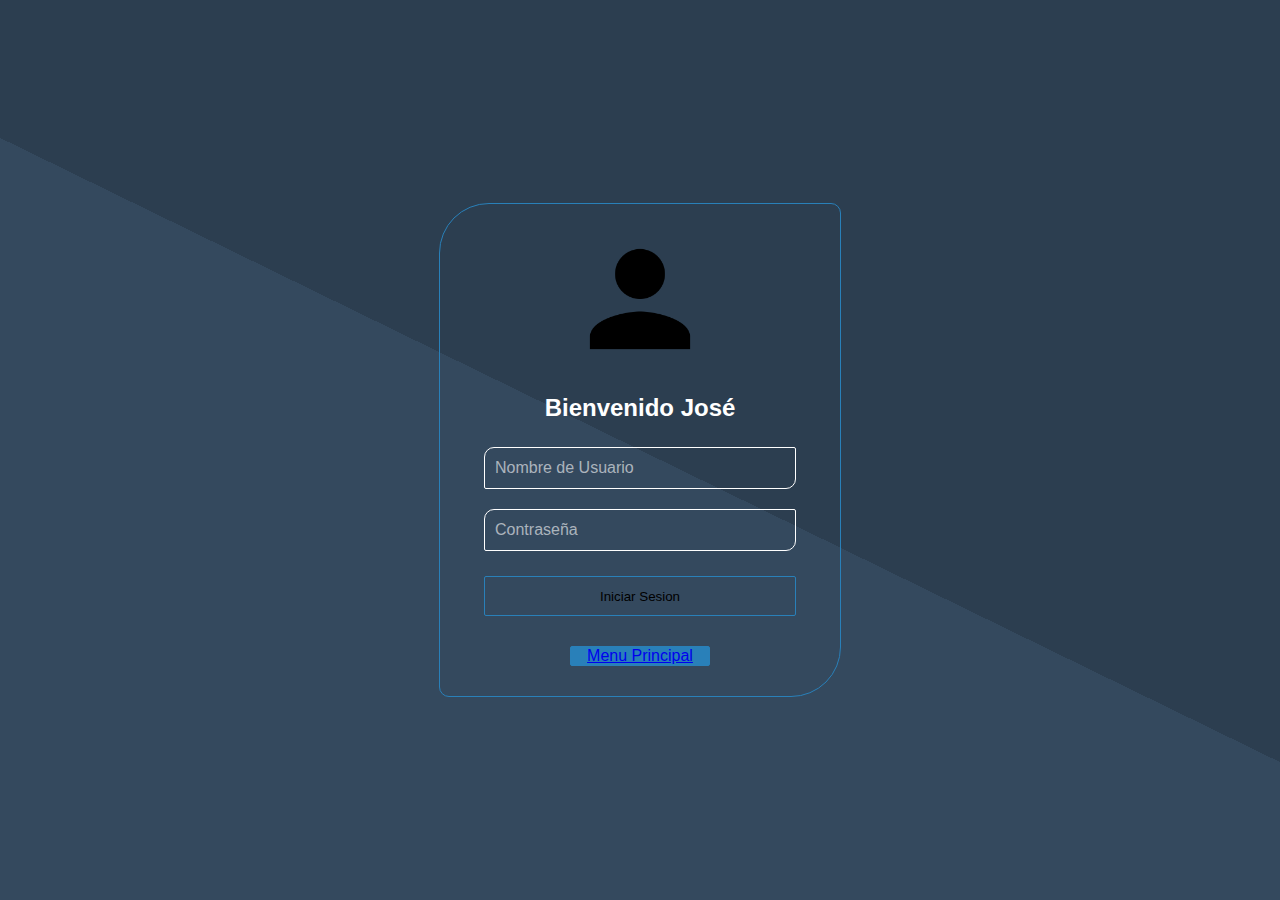
<file: login.html>
<!DOCTYPE html>
<html lang="en">
    <head>
        <meta charset="utf-8">
        <meta name="viewport" content="width=device-width, user-scalable=no, initial-scale=1.0, maximum-scale=1.0, minimum-scale=1.0">
        <link rel="stylesheet" href="styleLogin.css">
            <!-- Favicons -->
        <link
        rel="apple-touch-icon"
        sizes="180x180"
        href="Favicons/apple-touch-icon.png"/>
        <link
        rel="icon"
        type="image/png"
        sizes="32x32"
        href="Favicons/favicon-32x32.png"/>
            <!-- End Favicons -->
    </head>

<body>
    <div class="form-body">
        <img src="images/IconoPersona.png" alt="user-login">
        <p class="text">Bienvenido José</p>
        <form class="login-form">
            <input id="usuario" type="text" placeholder="Nombre de Usuario">
            <input id="contrasena" type="password" placeholder="Contraseña">
            <button id="boton" class="boton" onclick="login()">Iniciar Sesion</button>
        </form>
        <div class="volver-al-inicio">
            <a href="index.html">Menu Principal</a>
        </div>    
    </div>
    <script src="headerLogin.js"></script>
</body>
</html>
</file>
<file: styleLogin.css>
* {
    margin: 0;
    padding: 0;
    border: border-box;
  }
  
  body {
    display: flex;
    align-items: center;
    justify-content: center;
    height: 100vh;
    font-family: Arial, sans-serif;
    background: linear-gradient(26deg, #34495e 50%, #2c3e50 50%);
  }

  .form-body{
    width: 400px;
    min-width: 300px;
    border-radius: 10px;
    border-top-left-radius: 50px;
    border-bottom-right-radius: 50px;
    border: solid 1px #2980b9;
    margin: 10px;
  }

  .form-body img{
    width: 150px;
    display: block;
    margin: 20px auto;
  }

  .text{
    text-align: center;
    font-size: 1.5rem;
    font-weight: 600;
    color: #fff;
    margin-bottom: 25px;
  }

  .form-body input{
    display: block;
    margin: auto;
    height: 40px;
    width: 75%;
    padding-left: 10px;
    color: #fff;
    border: 1px solid #fff;
    border-radius: 2px;
    font-family: Verdana, Geneva, Tahoma, sans-serif;
    background-color: transparent;
    border-top-left-radius: 10px;
    border-bottom-right-radius: 10px;
    font-size: 1rem;
    outline: none;
  }

  .form-body input[type="password"]{
    margin-top: 20px;
  }

  ::placeholder{
    font-size: 1rem;
    color: rgb(255,255,255, .596)
  }

  .form-body input:hover{
    transition: 5s;
    border: 1px solid #2980b9;
    color: #2498db;
  }

.form-body button{
    display: block;
    margin: auto;
    margin-top: 25px;
    margin-bottom: 30px;
    height: 40px;
    width: 78%;
    background: transparent;
    border-radius: 2px;
    cursor: pointer;
    outline: none;
    border: 1px solid #2980b9;
    transition: all .5s ease;
}

.form-body button:hover {
    color: #d5dbdd;
    border: 2px solid #3498db;
    background:linear-gradient(#34495e, #2c3e50);
}

.volver-al-inicio{
    text-align: center;
    margin: 130px;
    margin-top: 25px;
    margin-bottom: 30px;
    background: transparent;
    border-radius: 2px;
    background-color: #2980b9;
    border: 1px solid #2980b9;
}
</file>
